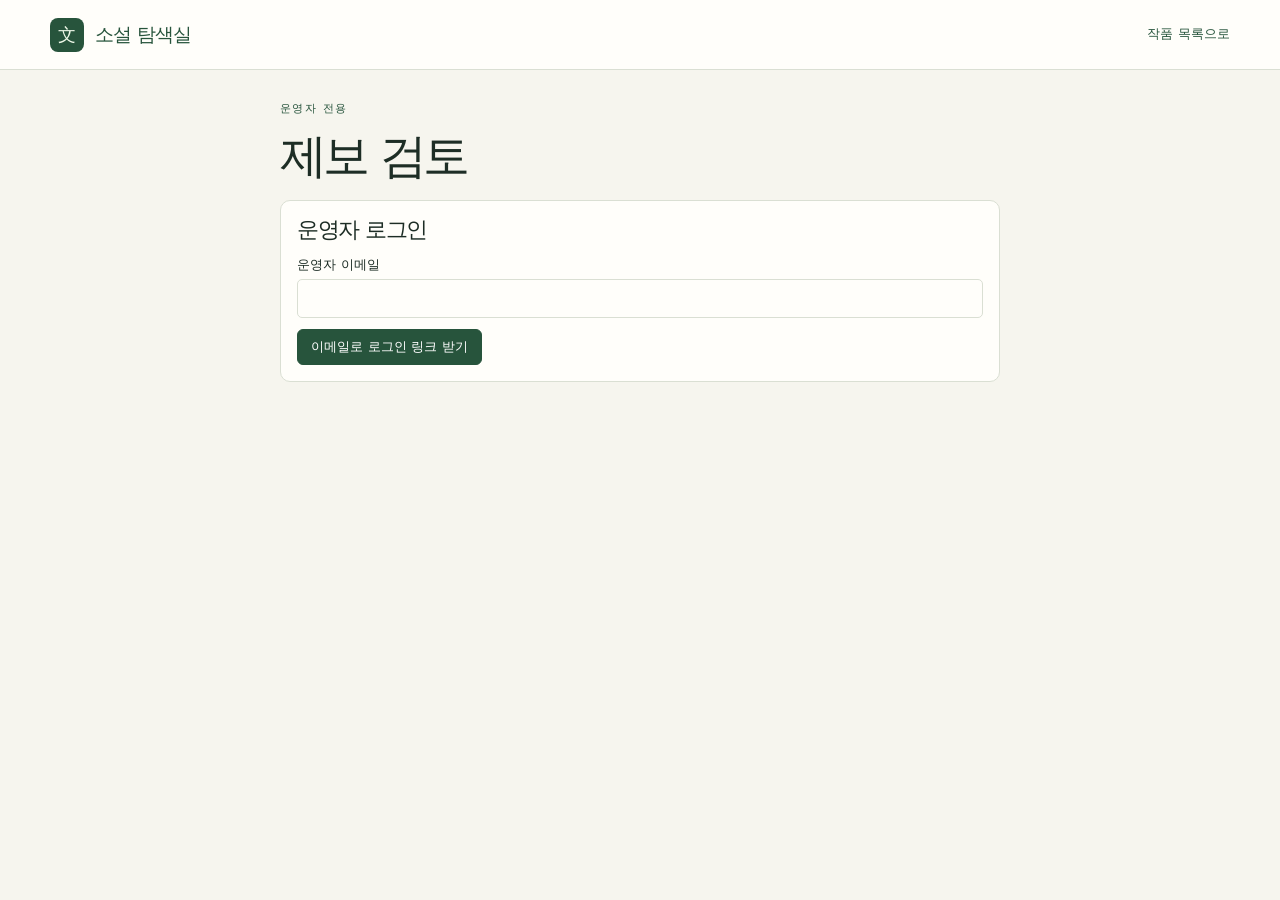
<file: site/admin.html>
<!doctype html>
<html lang="ko">
<head>
  <meta charset="utf-8">
  <meta name="viewport" content="width=device-width, initial-scale=1">
  <meta name="robots" content="noindex, nofollow">
  <title>제보 검토 | 소설 탐색실</title>
  <link rel="stylesheet" href="./style.css">
  <script src="./backend-config.js" defer></script>
  <script src="./backend.js" defer></script>
  <script src="./admin.js" defer></script>
</head>
<body>
  <header class="site-header">
    <div class="shell header-inner">
      <a class="brand" href="./" aria-label="소설 탐색실 홈"><span class="brand-mark" aria-hidden="true">文</span>소설 탐색실</a>
      <a class="source-link" href="./">작품 목록으로</a>
    </div>
  </header>
  <main class="shell operator">
    <header class="section-head">
      <div><p class="eyebrow section-kicker">운영자 전용</p><h1>제보 검토</h1></div>
    </header>
    <p id="operator-status" class="form-status" role="status"></p>
    <section class="operator-panel" id="operator-login" aria-labelledby="operator-login-title" hidden>
      <h2 id="operator-login-title">운영자 로그인</h2>
      <form class="site-form" id="operator-auth">
        <label>운영자 이메일<input name="email" type="email" autocomplete="email" required></label>
        <button class="primary" type="submit">이메일로 로그인 링크 받기</button>
      </form>
    </section>
    <section class="operator-panel" id="operator-queue" aria-labelledby="operator-queue-title" hidden>
      <div class="operator-toolbar">
        <h2 id="operator-queue-title" tabindex="-1">검토 대기</h2>
        <div class="form-actions">
          <button class="secondary" id="operator-refresh" type="button">새로고침</button>
          <button class="secondary" id="operator-logout" type="button">로그아웃</button>
        </div>
      </div>
      <p id="operator-count" class="field-note" aria-live="polite"></p>
      <div id="operator-items"></div>
    </section>
  </main>
</body>
</html>
</file>
<file: site/style.css>
:root {
  color-scheme: light;
  --ink: #1d2d25;
  --muted: #59675d;
  --paper: #f6f5ee;
  --surface: #fffefa;
  --line: #dadfd3;
  --green: #27543c;
  --hero: #173b2b;
  --light-green: #e6eee1;
  --amber: #78511b;
  font-family: "Pretendard", "Malgun Gothic", "Apple SD Gothic Neo", system-ui, sans-serif;
  background: var(--paper);
  color: var(--ink);
  line-height: 1.55;
  font-synthesis: none;
}
* { box-sizing: border-box; }
body, h1, h2, h3, h4, p, dl, dd { margin: 0; }
a { color: var(--green); }
button, input { font: inherit; color: inherit; }
button { cursor: pointer; }
[hidden] { display: none !important; }
:focus-visible { outline: 2px solid #377c50; outline-offset: 3px; }
.shell { width: min(1180px, calc(100% - 56px)); margin-inline: auto; }
.site-header { background: var(--surface); border-bottom: 1px solid var(--line); }
.header-inner { min-height: 69px; display: flex; align-items: center; justify-content: space-between; gap: 12px; }
.brand { display: inline-flex; align-items: center; gap: 11px; font-size: 19px; font-weight: 800; text-decoration: none; letter-spacing: -.045em; }
.brand-mark { display: grid; place-items: center; width: 34px; height: 34px; border-radius: 8px; color: #eef8e8; background: var(--green); font: 18px/1 Georgia, serif; }
.source-link { display: inline-flex; align-items: center; gap: 7px; font-size: 13px; font-weight: 700; text-decoration: none; white-space: nowrap; }
.source-link:hover { text-decoration: underline; }
.source-link span { color: #527a61; }
.hero { position: relative; isolation: isolate; display: grid; grid-template-columns: 1.35fr 1fr; align-items: end; gap: 36px; margin-top: 27px; padding: clamp(28px, 5vw, 57px); border-radius: 17px; background: var(--hero); color: #f8f9ee; overflow: clip; }
.hero::before { position: absolute; z-index: -1; inset: 0; content: ""; background: radial-gradient(ellipse at 91% 10%, #40674c 0%, transparent 54%), repeating-linear-gradient(120deg, transparent 0 27px, #e6f2d909 27px 28px); }
.hero-copy { max-width: 550px; }
.eyebrow { font-size: 11px; font-weight: 800; letter-spacing: .13em; }
.hero .eyebrow { display: flex; align-items: center; gap: 8px; color: #c1d9bd; }
.hero .eyebrow span, .period-chip > span { width: 7px; height: 7px; border-radius: 50%; background: #91be84; }
h1 { margin-top: 13px; font-size: clamp(37px, 6vw, 66px); line-height: 1.12; letter-spacing: -.075em; }
.hero-copy > p:last-child { color: #d2dfd0; font-size: 15px; margin-top: 17px; }
.snapshot { border: 1px solid #76917a; border-radius: 12px; background: #102a20b8; padding: 16px 19px; }
.snapshot-head { display: flex; align-items: center; justify-content: space-between; flex-wrap: wrap; gap: 7px; font-size: 12px; color: #d3e3d1; }
.live-label { padding: 3px 7px; border: 1px solid #68836b; border-radius: 5px; font-size: 11px; }
.snapshot dl { display: grid; grid-template-columns: repeat(3, minmax(0, 1fr)); margin-block: 14px 13px; }
.snapshot dl > div { display: flex; flex-direction: column-reverse; padding-inline: 10px; border-left: 1px solid #64806a; }
.snapshot dl > div:first-child { padding-left: 0; border-left: 0; }
.snapshot dt { color: #c6dbc4; font-size: 11px; white-space: nowrap; }
.snapshot dd { font: 700 clamp(20px, 3vw, 32px)/1.15 system-ui, sans-serif; font-variant-numeric: tabular-nums; }
.snapshot > p { color: #c6dbc4; font-size: 11px; }
.catalog { margin-block: 37px 27px; }
.section-head { display: flex; align-items: flex-end; justify-content: space-between; gap: 12px; }
.section-kicker { color: var(--green); }
h2 { font-size: clamp(25px, 3vw, 35px); letter-spacing: -.065em; line-height: 1.2; margin-top: 5px; }
.period-chip { display: inline-flex; align-items: center; gap: 7px; border: 1px solid var(--line); border-radius: 6px; padding: 6px 9px; font-size: 12px; font-weight: 700; white-space: nowrap; }
.period-chip > span { background: #537b4e; }
.genres { display: flex; flex-wrap: wrap; gap: 7px; margin-block: 17px 17px; }
.platforms { display: flex; flex-wrap: wrap; gap: 7px; margin-bottom: 12px; }
.platform { min-height: 38px; padding: 7px 14px; border: 1px solid var(--line); border-radius: 7px; background: var(--surface); font-size: 14px; font-weight: 750; }
.platform:hover:not(:disabled) { border-color: #7e9984; }
.platform[aria-pressed="true"] { background: var(--green); border-color: var(--green); color: #fff; }
.platform:disabled { opacity: .55; cursor: default; }
.genre, .secondary, .page-button { min-height: 35px; padding: 6px 11px; border: 1px solid var(--line); border-radius: 6px; background: var(--surface); font-size: 13px; font-weight: 700; }
.genre:hover, .secondary:hover, .page-button:hover:not([disabled]) { border-color: #7e9984; background: var(--light-green); }
.genre[aria-pressed="true"], .page-button[aria-current="page"] { background: var(--green); border-color: var(--green); color: #fff; }
.genre-count { margin-left: 4px; font-size: 11px; font-variant-numeric: tabular-nums; font-weight: 500; }
.catalog-layout { display: grid; grid-template-columns: 228px minmax(0, 1fr); gap: 17px; align-items: start; }
.filter-panel, .list-panel, .scope { border: 1px solid var(--line); background: var(--surface); border-radius: 10px; }
.filter-panel > summary, .scope > summary { cursor: pointer; padding: 13px 15px; font-size: 14px; font-weight: 800; }
#filters { display: grid; gap: 6px; padding: 0 15px 15px; }
#filters label { margin-top: 7px; font-size: 12px; font-weight: 700; }
#filters input[type="search"] { width: 100%; min-width: 0; min-height: 38px; border: 1px solid var(--line); border-radius: 5px; padding: 6px 8px; background: var(--surface); font-size: 13px; }
#filters input::placeholder { color: #69786b; opacity: 1; }
.field-note { color: var(--muted); font-size: 11px; }
.tag-picker { display: grid; gap: 7px; min-width: 0; margin-block: 2px; }
.tag-browser { border: 1px solid var(--line); border-radius: 6px; background: #f8faf4; }
.tag-browser > summary { min-height: 35px; padding: 7px 8px; cursor: pointer; color: var(--green); font-size: 12px; font-weight: 750; }
.tag-browser-body { display: grid; gap: 5px; padding: 0 8px 8px; }
#filters .tag-browser-body label { margin-top: 0; }
.tag-catalog { display: grid; gap: 4px; max-block-size: 16rem; overflow-y: auto; overscroll-behavior-y: contain; padding: 4px; }
.tag-catalog:empty { display: none; }
.tag-catalog button, .selected-tags button, .result-tag { border: 1px solid var(--line); border-radius: 6px; background: var(--surface); color: var(--green); font-weight: 700; overflow-wrap: anywhere; }
.tag-catalog button { display: flex; align-items: center; justify-content: space-between; gap: 6px; min-width: 0; min-height: 32px; padding: 5px 7px; text-align: left; font-size: 12px; }
.tag-catalog button:hover, .selected-tags button:hover, .result-tag:hover { border-color: #7e9984; background: var(--light-green); }
.tag-catalog button[aria-pressed="true"], .result-tag[aria-pressed="true"] { border-color: var(--green); background: var(--green); color: #fff; }
.tag-option-count { flex: none; font-size: 11px; font-weight: 500; font-variant-numeric: tabular-nums; }
.selected-tags { display: flex; flex-wrap: wrap; gap: 4px; }
.selected-tags:empty { display: none; }
.selected-tags button { min-height: 27px; max-width: 100%; padding: 3px 7px; font-size: 11px; background: var(--light-green); }
.tag-mode { min-width: 0; margin: 0; padding: 0; border: 0; }
.tag-mode legend { padding: 0; color: var(--muted); font-size: 11px; font-weight: 700; }
.tag-mode-options { display: flex; flex-wrap: wrap; column-gap: 8px; }
#filters .tag-mode label { display: inline-flex; align-items: center; gap: 4px; min-height: 29px; margin-top: 0; white-space: nowrap; }
.tag-mode input { margin: 0; accent-color: var(--green); }
#filters .check { display: flex; gap: 6px; align-items: center; margin-top: 5px; }
.check input { accent-color: var(--green); }
#clear-filters { margin-top: 6px; }
.list-panel { min-width: 0; }
.list-head { display: flex; align-items: center; justify-content: space-between; flex-wrap: wrap; gap: 6px 12px; padding: 13px 15px; border-bottom: 1px solid var(--line); }
.list-head p { font-size: 13px; font-weight: 750; }
.list-actions { display: flex; align-items: center; flex-wrap: wrap; gap: 7px 13px; }
.sort-control { display: inline-flex; align-items: center; gap: 6px; color: var(--muted); font-size: 12px; font-weight: 700; }
.sort-control select { min-height: 33px; max-width: 100%; padding: 4px 6px; border: 1px solid var(--line); border-radius: 5px; color: var(--ink); background: var(--surface); font: inherit; }
.small { font-size: 12px; }
.genre-note { padding: 10px 15px; border-bottom: 1px solid var(--line); color: var(--muted); font-size: 12px; background: #faf9f1; }
.result { display: grid; grid-template-columns: 38px 48px minmax(0, 1fr) auto; gap: 12px; align-items: center; min-height: 85px; padding: 11px 15px; cursor: pointer; }
.result + .result { border-top: 1px solid var(--line); }
.result:hover, .result:focus-within { background: #f3f6ed; }
.rank { color: var(--green); font: 700 22px/1 system-ui, sans-serif; font-variant-numeric: tabular-nums; text-align: center; }
.book { position: relative; aspect-ratio: 2 / 3; min-width: 0; border-radius: 4px 6px 6px 4px; background: var(--book, #38634c); display: grid; place-items: center; color: #fff; font: 17px/1 Georgia, serif; overflow: hidden; }
.book-image { position: absolute; inset: 0; width: 100%; height: 100%; object-fit: contain; background: var(--book, #38634c); }
.book[data-genre="201"], .book[data-genre="207"] { --book: #78525b; }
.book[data-genre="202"], .book[data-genre="208"] { --book: #405875; }
.book[data-genre="206"] { --book: #6b5538; }
.book[data-genre="209"] { --book: #635181; }
.result-title { border: 0; background: transparent; padding: 0; text-align: left; font-weight: 800; font-size: 15px; line-height: 1.45; overflow-wrap: anywhere; }
.result-title:hover { color: var(--green); text-decoration: underline; }
.result-meta, .result-match { color: var(--muted); font-size: 12px; margin-top: 3px; }
.result-metrics { color: var(--muted); font-size: 11px; margin-top: 3px; font-variant-numeric: tabular-nums; }
.result-tags { display: flex; flex-wrap: wrap; gap: 4px; margin-top: 5px; }
.result-tag { min-height: 24px; max-width: 100%; padding: 2px 6px; font-size: 11px; line-height: 1.35; }
.result-match { color: var(--green); }
.result-match.unknown { color: var(--amber); }
.pill { display: inline-flex; gap: 5px; align-items: center; padding: 3px 7px; border-radius: 4px; background: var(--light-green); color: var(--green); font-size: 11px; font-weight: 700; white-space: nowrap; }
.pill.neutral { background: #f0f0e9; color: #59635b; }
.empty { padding: 30px 16px; color: var(--muted); }
.empty strong { display: block; color: var(--ink); }
.empty p { margin-top: 4px; font-size: 13px; }
.pagination { display: flex; justify-content: center; align-items: center; flex-wrap: wrap; gap: 5px; padding: 12px; border-top: 1px solid var(--line); }
.page-button { min-width: 32px; }
.page-button[disabled] { opacity: .52; cursor: default; }
.scope { margin-bottom: 23px; }
.scope p, .scope a { margin: 0 15px 11px; font-size: 13px; color: var(--muted); }
.scope a { display: inline-block; color: var(--green); }
.footer { display: flex; justify-content: space-between; gap: 8px; flex-wrap: wrap; padding-block: 0 20px; font-size: 12px; color: var(--muted); }
dialog { width: min(650px, calc(100% - 24px)); max-height: calc(100dvh - 30px); padding: 0; border: 1px solid var(--line); border-radius: 12px; color: var(--ink); background: var(--surface); }
dialog::backdrop { background: #112a20a6; }
.dialog-bar { position: sticky; top: 0; z-index: 1; display: flex; align-items: center; justify-content: space-between; padding: 11px 19px; border-bottom: 1px solid var(--line); background: var(--surface); color: var(--green); }
.close span { margin-left: 3px; }
#work-detail { padding: clamp(17px, 4vw, 29px); }
.detail-heading { display: flex; align-items: flex-start; gap: 14px; margin-bottom: 14px; }
.detail-heading > div { min-width: 0; }
.book-detail { flex: 0 0 clamp(58px, 16vw, 96px); }
.work-title { margin: 7px 0; font-size: clamp(24px, 5vw, 34px); overflow-wrap: anywhere; }
.detail-meta { margin-bottom: 13px; color: var(--muted); font-size: 13px; }
.detail-actions, .tags, .traits { display: flex; flex-wrap: wrap; gap: 6px 10px; }
.detail-section { padding-top: 16px; margin-top: 16px; border-top: 1px solid var(--line); }
.detail-section h3 { font-size: 15px; margin-bottom: 7px; }
.detail-section p { font-size: 14px; }
.detail-section .muted { color: var(--muted); }
.detail-section .review-note { margin-top: 7px; font-size: 13px; }
.facts { display: grid; grid-template-columns: repeat(3, minmax(0, 1fr)); gap: 10px; padding: 10px; border-radius: 6px; background: var(--light-green); }
.facts dt { color: var(--muted); font-size: 11px; }
.facts dd { font-size: 14px; font-weight: 750; }
.person + .person { margin-top: 8px; }
.person { padding: 8px 9px; border: 1px solid var(--line); border-radius: 5px; }
.person h4 { font-size: 14px; }
.person p { margin-block: 2px 4px; color: var(--muted); font-size: 12px; }
.spoilers { margin-top: 9px; }
.spoilers summary { cursor: pointer; font-size: 13px; font-weight: 750; margin-bottom: 6px; }
.sources { padding-inline-start: 20px; margin: 5px 0 0; font-size: 13px; }
.contribution > summary { cursor: pointer; color: var(--green); font-size: 15px; font-weight: 800; }
.suggestion-content { margin-top: 10px; }
.site-form { display: grid; gap: 11px; margin-top: 12px; }
.site-form label { display: grid; gap: 4px; font-size: 13px; font-weight: 750; }
.site-form label > .field-note { font-weight: 500; }
.site-form input:not([type="checkbox"]), .site-form select, .site-form textarea {
  width: 100%;
  min-width: 0;
  min-height: 39px;
  border: 1px solid var(--line);
  border-radius: 5px;
  padding: 7px 9px;
  background: var(--surface);
  color: var(--ink);
  font: inherit;
}
.site-form textarea { resize: vertical; }
.site-form fieldset { display: grid; min-width: 0; gap: 9px; margin: 0; padding: 8px 10px 11px; border: 1px solid var(--line); border-radius: 6px; }
.site-form legend { padding: 0 4px; font-size: 12px; font-weight: 750; }
.site-form .inline-check { display: flex; align-items: center; }
.site-form input[type="checkbox"] { accent-color: var(--green); }
.form-actions, .operator-toolbar { display: flex; align-items: center; flex-wrap: wrap; gap: 8px; }
.primary { justify-self: start; min-height: 36px; padding: 6px 13px; border: 1px solid var(--green); border-radius: 6px; color: #fff; background: var(--green); font-weight: 750; font-size: 13px; }
.primary:hover:not(:disabled) { background: var(--hero); }
.primary:disabled, .secondary:disabled { opacity: .6; cursor: default; }
.form-status { color: var(--green); font-size: 13px; font-weight: 650; }
.form-status:empty, [data-captcha-status]:empty { display: none; }
.operator { width: min(720px, calc(100% - 30px)); margin-block: 30px 48px; }
.operator h1 { font-size: clamp(30px, 5vw, 47px); }
.operator > .form-status { margin-top: 13px; }
.operator-panel { margin-top: 17px; padding: 16px; border: 1px solid var(--line); border-radius: 10px; background: var(--surface); }
.operator-panel h2 { margin: 0; font-size: 22px; }
.operator-toolbar { justify-content: space-between; margin-bottom: 9px; }
.operator-item { border: 1px solid var(--line); border-radius: 7px; padding: 13px; margin-top: 11px; overflow-wrap: anywhere; }
.operator-item > * + * { margin-top: 5px; }
.operator-subject { color: var(--green); font-weight: 750; }
.operator-note { white-space: pre-wrap; }
@media (max-width: 790px) {
  .shell { width: calc(100% - 30px); }
  .hero { gap: 21px; }
  .catalog-layout { grid-template-columns: 183px minmax(0, 1fr); gap: 11px; }
}
@media (max-width: 620px) {
  .hero { grid-template-columns: minmax(0, 1fr); padding: 23px; margin-top: 15px; }
  .hero-break { display: none; }
  .catalog { margin-top: 25px; }
  .catalog-layout { grid-template-columns: minmax(0, 1fr); }
  #filters { grid-template-columns: minmax(0, 1fr) minmax(0, 1fr); align-items: center; }
  #filters .field-note { grid-column: 1 / -1; }
  .tag-picker { grid-column: 1 / -1; }
  .result { grid-template-columns: 31px 40px minmax(0, 1fr); gap: 8px; padding-inline: 10px; }
  .result .pill { grid-column: 3; justify-self: start; }
  .rank { font-size: 18px; }
  .header-inner { min-height: 55px; }
  .source-link { font-size: 12px; }
  #filters input[type="search"] { font-size: 16px; }
}
@media (pointer: coarse) {
  button, #filters .check, #filters .tag-mode label, .tag-browser > summary,
  .tag-catalog button, .selected-tags button, .result-tag, .sort-control select { min-height: 44px; }
}
</file>
